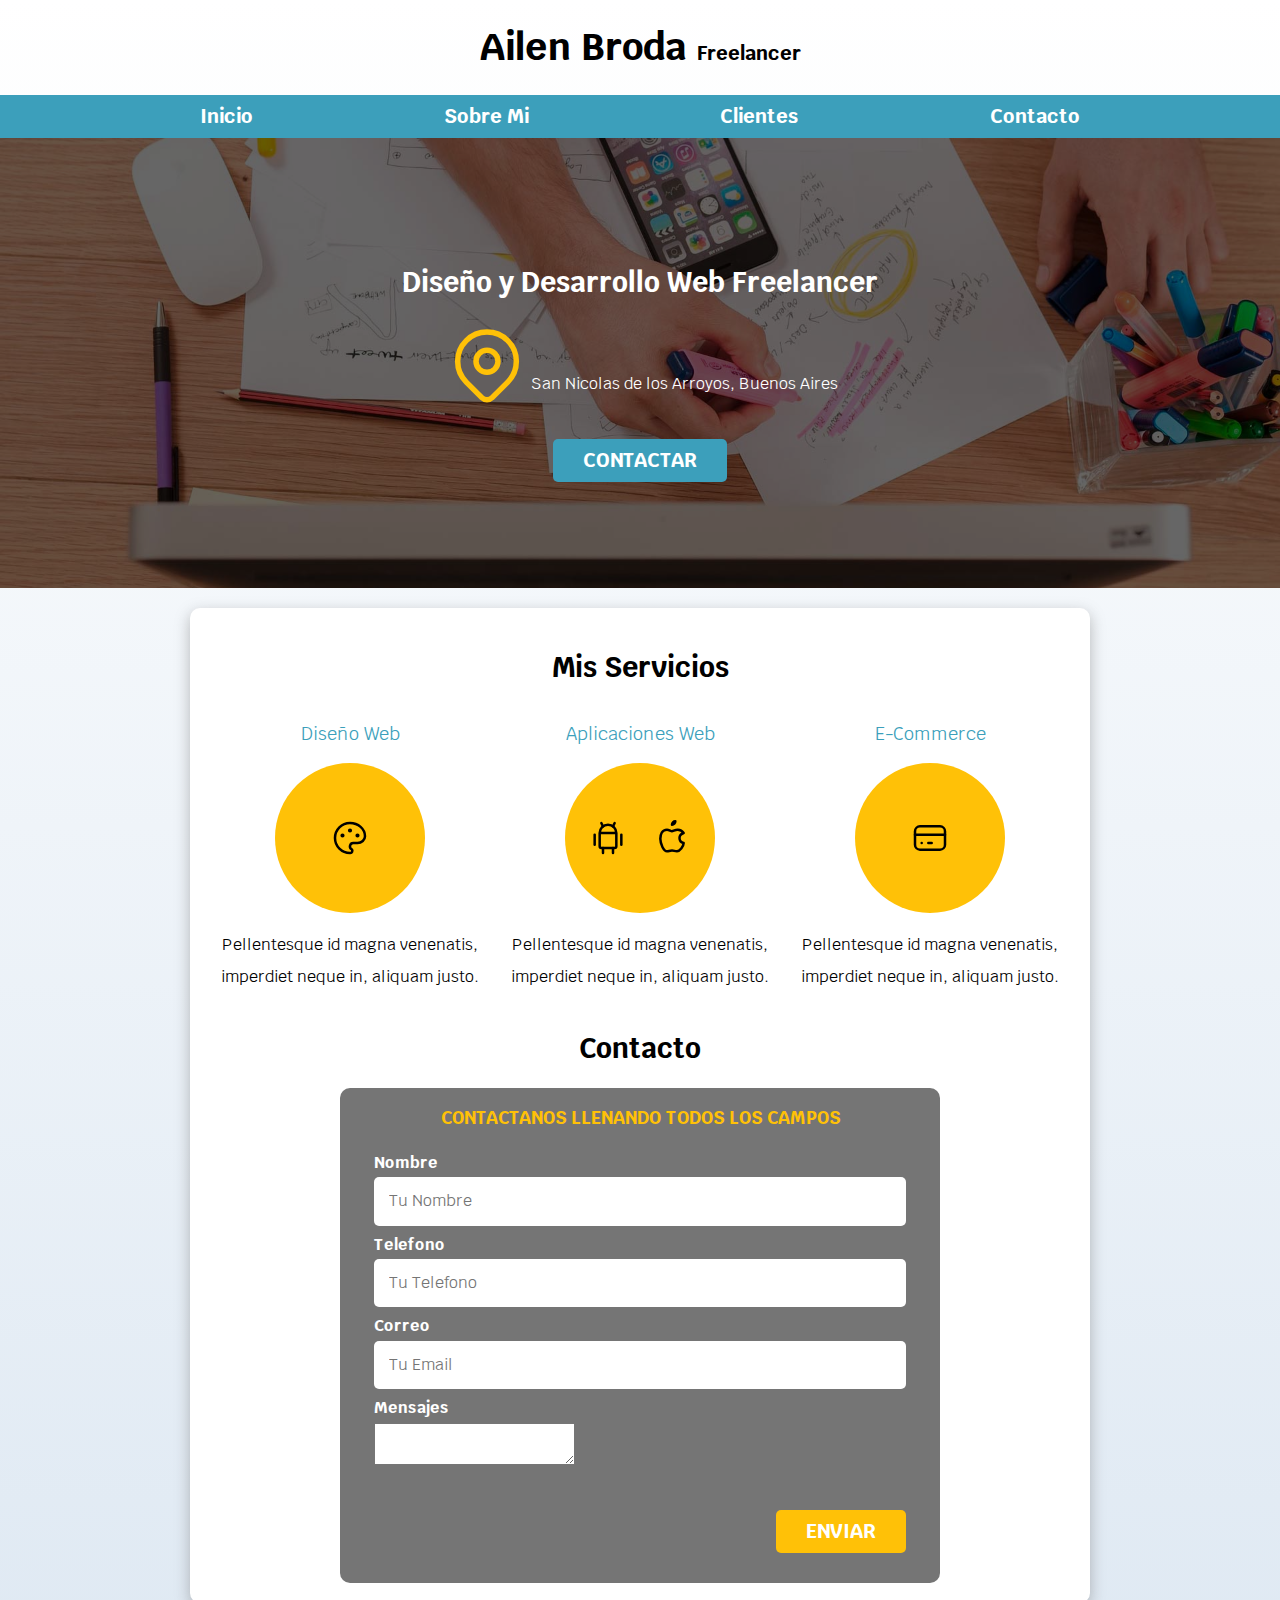
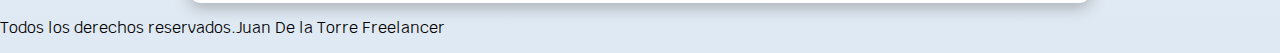
<file: index.html>
<!DOCTYPE html>
<html lang="en">

<head>
<meta charset="UTF-8">
<meta http-equiv="X-UA-Compatible" content="IE=edge">
<meta name="viewport" content="width=device-width, initial-scale=1.0">
<title>Diseñador Freelancer</title>
<link rel="preload" href="css/normalize.css" as="style">
<link rel="stylesheet" href="css/normalize.css">
<link rel="preconnect" href="https://fonts.gstatic.com" crossorigin>
<link href="https://fonts.googleapis.com/css2?family=Krub:wght@400;700&display=swap" rel="stylesheet">
<link href="css/styles.css" rel="stylesheet">


</head>

<body>
<header>
    <h1 class="titulo"> Ailen Broda <span>Freelancer</span></h1>
</header>

<div class="nav-bg">
    <nav class="navegacion-principal contenedor">
        <a href="#">Inicio</a>
        <a href="#">Sobre Mi</a>
        <a href="#">Clientes</a>
        <a href="#">Contacto</a>
    </nav>
</div>
    
<section class="hero">
    <div class="contenido-hero">
    <h2> Diseño y Desarrollo Web <span>Freelancer</span></h2>
        
        <div class="ubicacion">
                    <svg xmlns="http://www.w3.org/2000/svg" class="icon icon-tabler icon-tabler-map-pin" width="88" height="88"
                       viewBox="0 0 24 24" stroke-width="1.5" stroke="#ffc107" fill="none" stroke-linecap="round"
                       stroke-linejoin="round">
                       <path stroke="none" d="M0 0h24v24H0z" fill="none" />
                       <circle cx="12" cy="11" r="3" />
                       <path d="M17.657 16.657l-4.243 4.243a2 2 0 0 1 -2.827 0l-4.244 -4.243a8 8 0 1 1 11.314 0z" />
               </svg>
            <p>San Nicolas de los Arroyos, Buenos Aires</p>
         </div>
        <a class="boton" href="#">Contactar</a>
    </div>
</section>


<main class="contenedor sombra">
    <h2> Mis Servicios</h2>
<div class="servicios">
    <section class="servicio">
        <h3>Diseño Web</h3>
        <div class="iconos">
        <svg xmlns="http://www.w3.org/2000/svg" class="icon icon-tabler icon-tabler-palette" width="40" height="40"
            viewBox="0 0 24 24" stroke-width="1.5" stroke="#000000" fill="none" stroke-linecap="round"
            stroke-linejoin="round">
            <path stroke="none" d="M0 0h24v24H0z" fill="none" />
            <path
                d="M12 21a9 9 0 1 1 0 -18a9 8 0 0 1 9 8a4.5 4 0 0 1 -4.5 4h-2.5a2 2 0 0 0 -1 3.75a1.3 1.3 0 0 1 -1 2.25" />
            <circle cx="7.5" cy="10.5" r=".5" fill="currentColor" />
            <circle cx="12" cy="7.5" r=".5" fill="currentColor" />
            <circle cx="16.5" cy="10.5" r=".5" fill="currentColor" />
        </svg>
    </div>
        <p>Pellentesque id magna venenatis, imperdiet neque in, aliquam justo.</p>
    </section>

<section class="servicio">
    <h3>Aplicaciones Web</h3>
    <div class="iconos">
    <svg xmlns="http://www.w3.org/2000/svg" class="icon icon-tabler icon-tabler-brand-android" width="40"
        height="40" viewBox="0 0 24 24" stroke-width="1.5" stroke="#000000" fill="none" stroke-linecap="round"
        stroke-linejoin="round">
        <path stroke="none" d="M0 0h24v24H0z" fill="none" />
        <line x1="4" y1="10" x2="4" y2="16" />
        <line x1="20" y1="10" x2="20" y2="16" />
        <path d="M7 9h10v8a1 1 0 0 1 -1 1h-8a1 1 0 0 1 -1 -1v-8a5 5 0 0 1 10 0" />
        <line x1="8" y1="3" x2="9" y2="5" />
        <line x1="16" y1="3" x2="15" y2="5" />
        <line x1="9" y1="18" x2="9" y2="21" />
        <line x1="15" y1="18" x2="15" y2="21" />
    </svg>

        <svg xmlns="http://www.w3.org/2000/svg" class="icon icon-tabler icon-tabler-brand-apple" width="40"
            height="40" viewBox="0 0 24 24" stroke-width="1.5" stroke="#000000" fill="none" stroke-linecap="round"
            stroke-linejoin="round">
            <path stroke="none" d="M0 0h24v24H0z" fill="none" />
            <path
                d="M9 7c-3 0 -4 3 -4 5.5c0 3 2 7.5 4 7.5c1.088 -.046 1.679 -.5 3 -.5c1.312 0 1.5 .5 3 .5s4 -3 4 -5c-.028 -.01 -2.472 -.403 -2.5 -3c-.019 -2.17 2.416 -2.954 2.5 -3c-1.023 -1.492 -2.951 -1.963 -3.5 -2c-1.433 -.111 -2.83 1 -3.5 1c-.68 0 -1.9 -1 -3 -1z" />
            <path d="M12 4a2 2 0 0 0 2 -2a2 2 0 0 0 -2 2" />
        </svg>
    </div>
        <p>Pellentesque id magna venenatis, imperdiet neque in, aliquam justo.</p>
    </section>

    <section class="servicio">
        <h3>E-Commerce</h3>
        <div class="iconos">
        <svg xmlns="http://www.w3.org/2000/svg" class="icon icon-tabler icon-tabler-credit-card" width="40"
            height="40" viewBox="0 0 24 24" stroke-width="1.5" stroke="#000000" fill="none" stroke-linecap="round"
            stroke-linejoin="round">
            <path stroke="none" d="M0 0h24v24H0z" fill="none" />
            <rect x="3" y="5" width="18" height="14" rx="3" />
            <line x1="3" y1="10" x2="21" y2="10" />
            <line x1="7" y1="15" x2="7.01" y2="15" />
            <line x1="11" y1="15" x2="13" y2="15" />
        </svg>
    </div>
        <p>Pellentesque id magna venenatis, imperdiet neque in, aliquam justo.</p>
    </section>
</div>


<section>
    <h2>Contacto</h2>

    <form class="formulario">
        <fieldset>
            <legend> Contactanos llenando todos los campos</legend>
     <div class="contenedor-campos">
            <div class="campo">
                <label>Nombre</label>
                <input type="text" placeholder="Tu Nombre">
            </div>

             <div class="campo">
                <label> Telefono</label>
                 <input type="number" placeholder="Tu Telefono">
             </div>

             <div class="campo">
                  <label> Correo</label>
                <input type="email" placeholder="Tu Email">
            </div>

             <div class="campo">
                 <label>Mensajes</label>
                <textarea></textarea>
            </div>
    </div>
          
        <div class="alinear-derecha">
                <input class="boton w-sm-100" type="submit" value="Enviar">
            </div>
        </fieldset>
    </form>
</section>

</main>

<footer>
    <p>Todos los derechos reservados.Juan De la Torre Freelancer</p>
</footer>

</body>

</html>
</file>
<file: css/styles.css>
:root {
    --blanco: #ffffff;
    --oscuro: #212121;
    --primario: #FFC107; 
    --secundario: #3c9fbb;
    --gris: #757575;
    --grisClaro: #DFE9F3;
}

/* Globales **/
html{
    font-size: 62.5%;
    box-sizing: border-box; /*Hack para box model*/
    scroll-snap-type: y mandatory;
}
/** Scroll Snap **/
.servicios,
.navegacion-principal,
.formulario {
    scroll-snap-align: center;
    scroll-snap-stop: always;
}

*, *:before, *:after {
    box-sizing: inherit;
}
body{
    font-size: 16px; /* 1rem= 10 px */
    font-family: 'Krub', sans-serif;
    background-image:linear-gradient(to top, var(--grisClaro) 0%, var(--blanco) 100%);
}
.contenedor {
    max-width: 90rem;
    margin: 0 auto;
}
.boton {
    background-color: var(--secundario);  
    color: var(--blanco);
    padding: 1rem 3rem;
    margin-top: 3rem;
    font-size: 2rem;
    text-decoration: none;
    text-transform: uppercase;
    font-weight: bold;
    border-radius: .5rem;
    width: 90%;
    text-align: center;
    border: none;
}
@media (min-width:768px) {
    .boton {
        width: auto;
    }
}
.boton:hover {
    cursor: pointer;
}

.sombra {
-webkit-box-shadow: 0px 5px 15px 0px rgba(112,112,112,0.48);
-moz-box-shadow: 0px 5px 15px 0px rgba(112,112,112,0.48);
box-shadow: 0px 5px 15px 0px rgba(112,112,112,0.48);
background-color: var(--blanco);
padding: 2rem;
border-radius: 1rem;
}

/* Tipografia */
h1 {
    font-size: 3.8rem; 
}
h2 {
    font-size: 2.8rem; 
}
h3 {
    font-size: 1.8rem; 
}

h1, h2, h3 {
    text-align: center;
}
/* Titulos */
.titulo span {
    font-size: 2rem;
}


/**Utilidades**/
.w-sm-100 {
    width: 100%;
    background-color: var(--primario);
}
@media (min-width: 768px) {
    .w-sm-100 {
        width: auto;
    }
}
    
.alinear-derecha {
    display: flex;
    justify-content: flex-end;
}

/* Navegacion Principal */
.nav-bg {
    background-color: var(--secundario);
}

.navegacion-principal {
    display: flex;
    flex-direction: column ;
    align-items: center;
}

.navegacion-principal a {
   display: block;
   text-align: center;
   color: var(--blanco);
   text-decoration: none;
   font-size: 2rem;
   font-weight: 700;
   padding: 1rem;
}
.navegacion-principal a:hover {
    background-color: var(--primario);
    color: var(--oscuro);
}

@media (min-width: 768px) {
    .navegacion-principal{
        flex-direction: row;
        justify-content: space-between;    
    }
} 


/* Hero */
.hero {
    background-image: url(../img/hero.jpg);
    background-repeat: no-repeat;
    background-size: cover;
    height: 450px;
    position: relative;
    margin-bottom: 2rem;
}
.contenido-hero {
    position: absolute;
    background-color: rgb( 0 0 0 / 60%);
    width: 100%;
    height: 100%;

    display: flex;
    flex-direction: column;
    align-items: center;
    justify-content: center;
}

.contenido-hero h2, 
.contenido-hero p {
    color: var(--blanco);
}
  
  
.contenido-hero .ubicacion {
    display: flex;
    align-items: flex-end;
}

/**SERVICIOS**/

@media (min-width: 768px) {
    .servicios {
        display: grid;
        grid-template-columns: repeat(3, 1fr);
        column-gap: 1rem;
    } 
}

.servicio {
display: flex;
flex-direction: column;
align-items: center;
}

.servicio h3 {
color: var(--secundario);
font-weight: normal;
}

.servicio p{
    line-height: 2;
    text-align: center;
}
.servicio .iconos {
    height: 15rem;
    width: 15rem;
    background-color: var(--primario);
    border-radius: 50%;
    display: flex;
    justify-content: space-evenly;
    align-items: center;
}

/** CONTACTO **/
.formulario {
   background-color: var(--gris);
   width: min(60rem, 100%); /**Utiliza el valor mas pequeño**/
   margin: auto;
   padding: 2rem;
   border-radius: 1rem;
 }

.formulario fieldset {
    border: none;
}

.formulario legend { 
    text-align: center;
    font-size: 1.8rem;
    text-transform: uppercase;
    font-weight: bold;
    margin-bottom: 2rem;
    color: var(--primario)
}

.contenedor-campos {

}

.campo{
margin-bottom: 1rem;
}

.campo label {
    color: var(--blanco);
    font-weight: bold;
    margin-bottom: .5rem;
    display: block;
}
.campo input{
    width: 100%;
    border: none;
    padding: 1.5rem;
    border-radius: .5rem;
}
</file>
